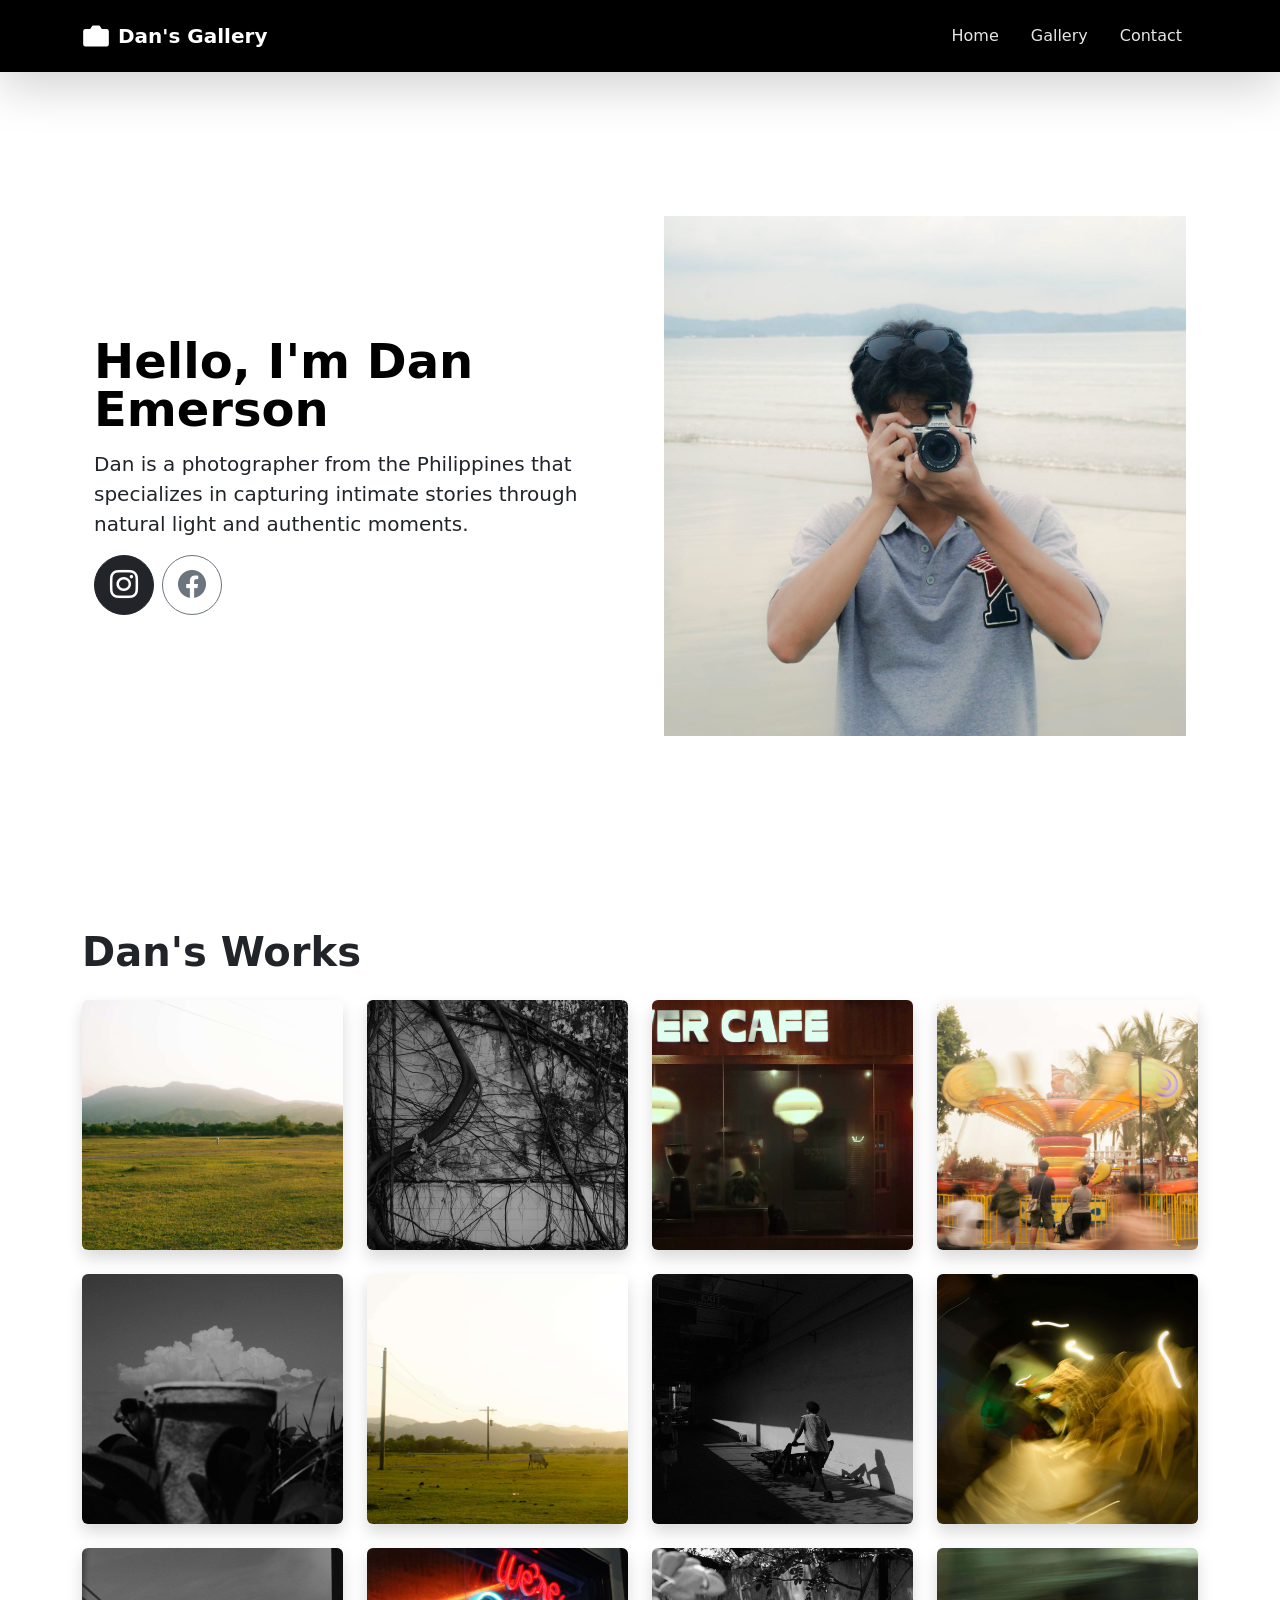
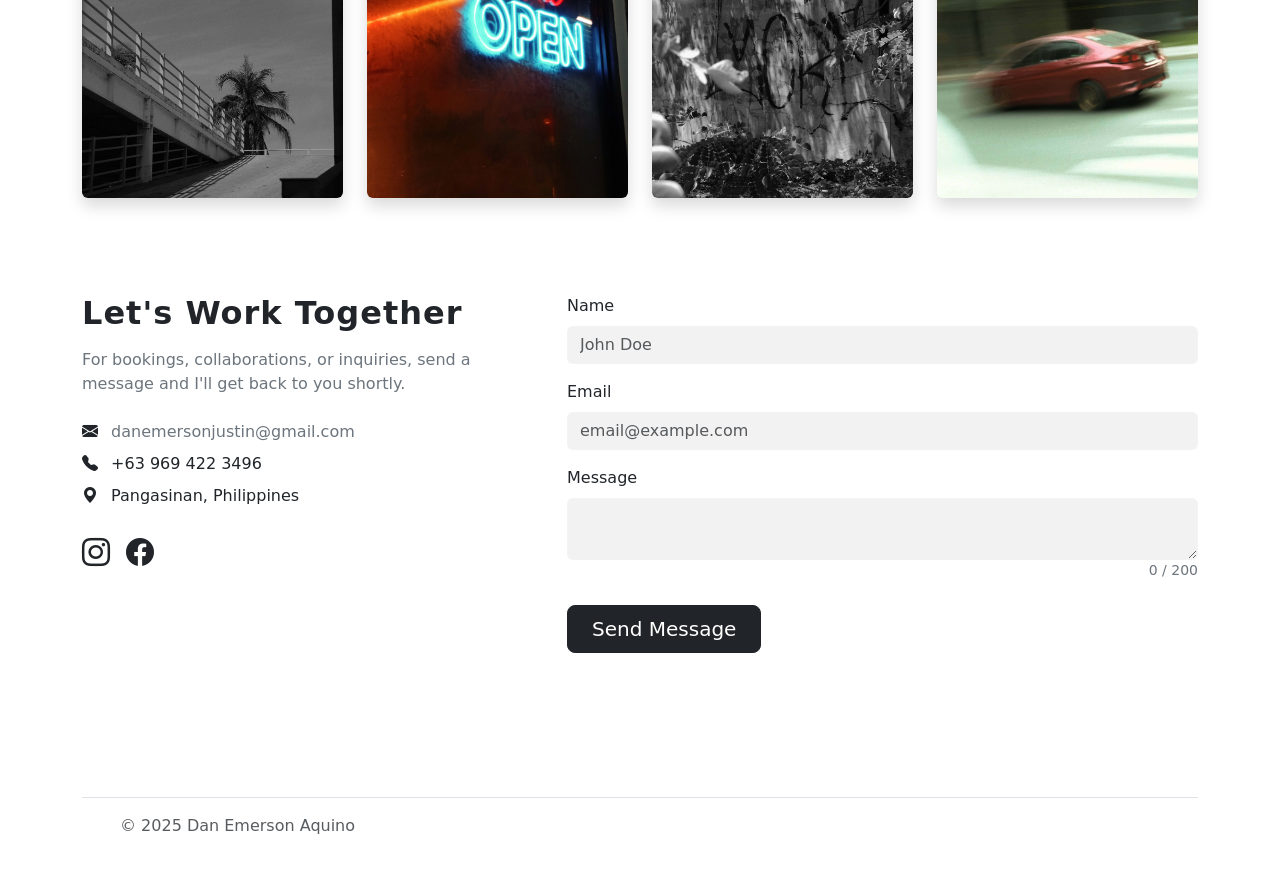
<file: index.html>
<!DOCTYPE html>
<html lang="en">
<head>
  <meta charset="UTF-8" />
  <meta name="viewport" content="width=device-width, initial-scale=1.0" />

  <link href="https://cdn.jsdelivr.net/npm/bootstrap@5.3.8/dist/css/bootstrap.min.css" rel="stylesheet" crossorigin="anonymous"/>
  <link rel="stylesheet" href="https://cdn.jsdelivr.net/npm/bootstrap-icons@1.11.3/font/bootstrap-icons.css"/>
  <script src="https://cdn.jsdelivr.net/npm/bootstrap@5.3.8/dist/js/bootstrap.bundle.min.js"></script>

  
  <title>Dan's Gallery</title>
 
  <link rel="icon" href="favicon.ico">
  <link rel="stylesheet" href="styles.css" />
</head>

<body>
<!-- NAVBAR -->
<nav id="navbar" class="navbar navbar-expand-lg shadow-lg sticky-top py-3 solid-nav">
  <div class="container">

    <!-- BRAND -->
    <a class="navbar-brand d-flex align-items-center gap-2" href="#">
      <svg xmlns="http://www.w3.org/2000/svg" width="28" height="28" viewBox="0 0 24 24" fill="#ffffff">
        <path d="M23 19a2 2 0 0 1-2 2H3a2 2 0 0 1-2-2V8a2 2 0 0 1 2-2h4l2-3h6l2 3h4a2 2 0 0 1 2 2z"/>
        <circle cx="12" cy="13" r="4"/>
      </svg>
      <span class="text-white fw-semibold fs-5">Dan's Gallery</span>
    </a>

    <!-- TOGGLER BUTTON -->
    <button 
      class="navbar-toggler ms-auto border-0" 
      type="button" 
      data-bs-toggle="collapse" 
      data-bs-target="#mainNav"
      aria-controls="mainNav"
      aria-expanded="false"
      aria-label="Toggle navigation"
    >
      <i class="bi bi-list fs-1 text-white"></i>
    </button>

    <!-- NAV LINKS -->
    <div class="collapse navbar-collapse" id="mainNav">
      <ul class="navbar-nav ms-auto">
        <li class="nav-item"><a href="#home" class="nav-link px-3 text-white">Home</a></li>
        <li class="nav-item"><a href="#gallery" class="nav-link px-3 text-white">Gallery</a></li>
        <li class="nav-item"><a href="#contact" class="nav-link px-3 text-white">Contact</a></li>
      </ul>
    </div>

  </div>
</nav>



  <!-- HERO -->
  <section id="home" class="hero-section py-5">
    <div class="container col-xxl-8 px-4 py-5">

      <div class="row flex-lg-row-reverse align-items-center g-5 py-5">

        <div class="col-10 col-sm-8 col-lg-6">
          <img
            src="profile/pfp.jpg"
            class="d-block mx-lg-auto img-fluid"
            alt="Bootstrap Themes"
            width="700"
            height="500"
            loading="lazy"
          />
        </div>

        <div class="col-lg-6">
          <h1 class="display-5 fw-bold text-body-emphasis lh-1 mb-3">Hello, I'm Dan Emerson</h1>

          <p class="lead">
            Dan is a photographer from the Philippines that specializes
            in capturing intimate stories through natural light and authentic moments.
          </p>

          <div class="d-grid gap-2 d-md-flex justify-content-md-start">

            <a
              href="https://www.instagram.com/daninjpeg/"
              class="btn btn-dark btn-lg rounded-circle d-flex align-items-center justify-content-center"
              style="width:60px; height:60px;"
            >
              <i class="bi bi-instagram fs-3"></i>
            </a>

            <a
              href="https://www.facebook.com/dan.emerson.aquino"
              class="btn btn-outline-secondary btn-lg rounded-circle d-flex align-items-center justify-content-center"
              style="width:60px; height:60px;"
            >
              <i class="bi bi-facebook fs-3"></i>
            </a>

          </div>
        </div>

      </div>
    </div>
  </section>

  <!-- GALLERY -->
  <section id="gallery" class="container py-5">
    <h1 class="mb-4 fw-bold">Dan's Works</h1>

    <div class="row g-4">

      <div class="col-12 col-sm-6 col-lg-3">
        <img src="images/1.jpg" loading="lazy" class="gallery-img rounded shadow" alt="" />
      </div>

      <div class="col-12 col-sm-6 col-lg-3">
        <img src="images/2.jpg" loading="lazy" class="gallery-img rounded shadow" alt="" />
      </div>

      <div class="col-12 col-sm-6 col-lg-3">
        <img src="images/3.jpg" loading="lazy" class="gallery-img rounded shadow" alt="" />
      </div>

      <div class="col-12 col-sm-6 col-lg-3">
        <img src="images/4.jpg" loading="lazy" class="gallery-img rounded shadow" alt="" />
      </div>

      <div class="col-12 col-sm-6 col-lg-3">
        <img src="images/5.jpg" loading="lazy" class="gallery-img rounded shadow" alt="" />
      </div>

      <div class="col-12 col-sm-6 col-lg-3">
        <img src="images/6.jpg" loading="lazy" class="gallery-img rounded shadow" alt="" />
      </div>

      <div class="col-12 col-sm-6 col-lg-3">
        <img src="images/7.jpg" loading="lazy" class="gallery-img rounded shadow" alt="" />
      </div>

      <div class="col-12 col-sm-6 col-lg-3">
        <img src="images/8.jpg" loading="lazy" class="gallery-img rounded shadow" alt="" />
      </div>

      <div class="col-12 col-sm-6 col-lg-3">
        <img src="images/9.jpg" loading="lazy" class="gallery-img rounded shadow" alt="" />
      </div>

      <div class="col-12 col-sm-6 col-lg-3">
        <img src="images/10.jpg" loading="lazy" class="gallery-img rounded shadow" alt="" />
      </div>

      <div class="col-12 col-sm-6 col-lg-3">
        <img src="images/11.jpg" loading="lazy" class="gallery-img rounded shadow" alt="" />
      </div>

      <div class="col-12 col-sm-6 col-lg-3">
        <img src="images/12.jpg" loading="lazy" class="gallery-img rounded shadow" alt="" />
      </div>

    </div>
  </section>

  <!-- CONTACT -->
  <section id="contact" class="container py-5">
    <div class="row g-5">

      <!-- LEFT TEXT -->
      <div class="col-lg-5">
        <h2 class="fw-bold mb-3">Let's Work Together</h2>
        <p class="text-secondary mb-4">
          For bookings, collaborations, or inquiries, send a message and I'll get back to you shortly.
        </p>

        <div class="d-flex flex-column">

          <span class="mb-2">
            <i class="bi bi-envelope-fill me-2"></i>
            <a href="https://mail.google.com/mail/?view=cm&fs=1&to=danemersonjustin@gmail.com" 
                target="_blank" 
                class="text-decoration-none text-secondary"> danemersonjustin@gmail.com
            </a>
          </span>

          <span class="mb-2">
            <i class="bi bi-telephone-fill me-2"></i>
            +63 969 422 3496
          </span>

          <span class="mb-4">
            <i class="bi bi-geo-alt-fill me-2"></i>
            Pangasinan, Philippines
          </span>

          <div class="d-flex gap-3">
            <a href="https://www.instagram.com/daninjpeg/" class="fs-3 text-dark"><i class="bi bi-instagram"></i></a>
            <a href="https://www.facebook.com/dan.emerson.aquino" class="fs-3 text-dark"><i class="bi bi-facebook"></i></a>
          </div>

        </div>
      </div>

      <!-- RIGHT FORM -->
      <div class="col-lg-7">
        <form action="https://api.web3forms.com/submit" method="POST">
            <input type="hidden" name="access_key" value="cf7f0a9f-927f-4eaf-bc4a-323792819fc1">
    
            <input type="hidden" name="redirect" value="./thankyou.html">
            <input type="hidden" name="redirect_delay" value="0">

            <div class="mb-3">
                <label class="form-label">Name</label>
                <input type="text" class="form-control" name="name" placeholder="John Doe" required />
            </div>

            <div class="mb-3">
                <label class="form-label">Email</label>
                <input type="email" class="form-control" name="email" placeholder="email@example.com" required />
            </div>

            <div class="mb-3">
                <label class="form-label">Message</label>
                <textarea name="message" id="message" class="form-control" maxlength="200" required></textarea>
                <div id="counter" class="text-end text-secondary small">0 / 200</div>
            </div>

            <button type="submit" class="btn btn-dark btn-lg px-4 mt-2">
                Send Message
            </button>
        </form>
      </div>

    </div>
  </section>

  <!-- FOOTER -->
  <footer class="container mt-5 pt-4">
    <div class="d-flex flex-wrap justify-content-between align-items-center py-3 my-4 border-top">

      <div class="col-md-4 d-flex align-items-center">
        <a
          href="/"
          class="mb-3 me-2 mb-md-0 text-body-secondary text-decoration-none lh-1"
        >
          <svg class="bi" width="30" height="24" aria-hidden="true">
            <use xlink:href="#bootstrap"></use>
          </svg>
        </a>
        <span class="mb-3 mb-md-0 text-body-secondary">© 2025 Dan Emerson Aquino</span>
      </div>

      <ul class="nav col-md-4 justify-content-end list-unstyled d-flex">

        <li class="ms-3">
          <a class="text-body-secondary" href="#" aria-label="Instagram">
            <svg class="bi" width="24" height="24" aria-hidden="true">
              <use xlink:href="#instagram"></use>
            </svg>
          </a>
        </li>

        <li class="ms-3">
          <a class="text-body-secondary" href="#" aria-label="Facebook">
            <svg class="bi" width="24" height="24">
              <use xlink:href="#facebook"></use>
            </svg>
          </a>
        </li>

      </ul>

    </div>
  </footer>

  <div id="lightboxOverlay">
    <img id="lightboxFull" />
  </div>

  <script src="script.js"></script>
</body>
</html>
</file>
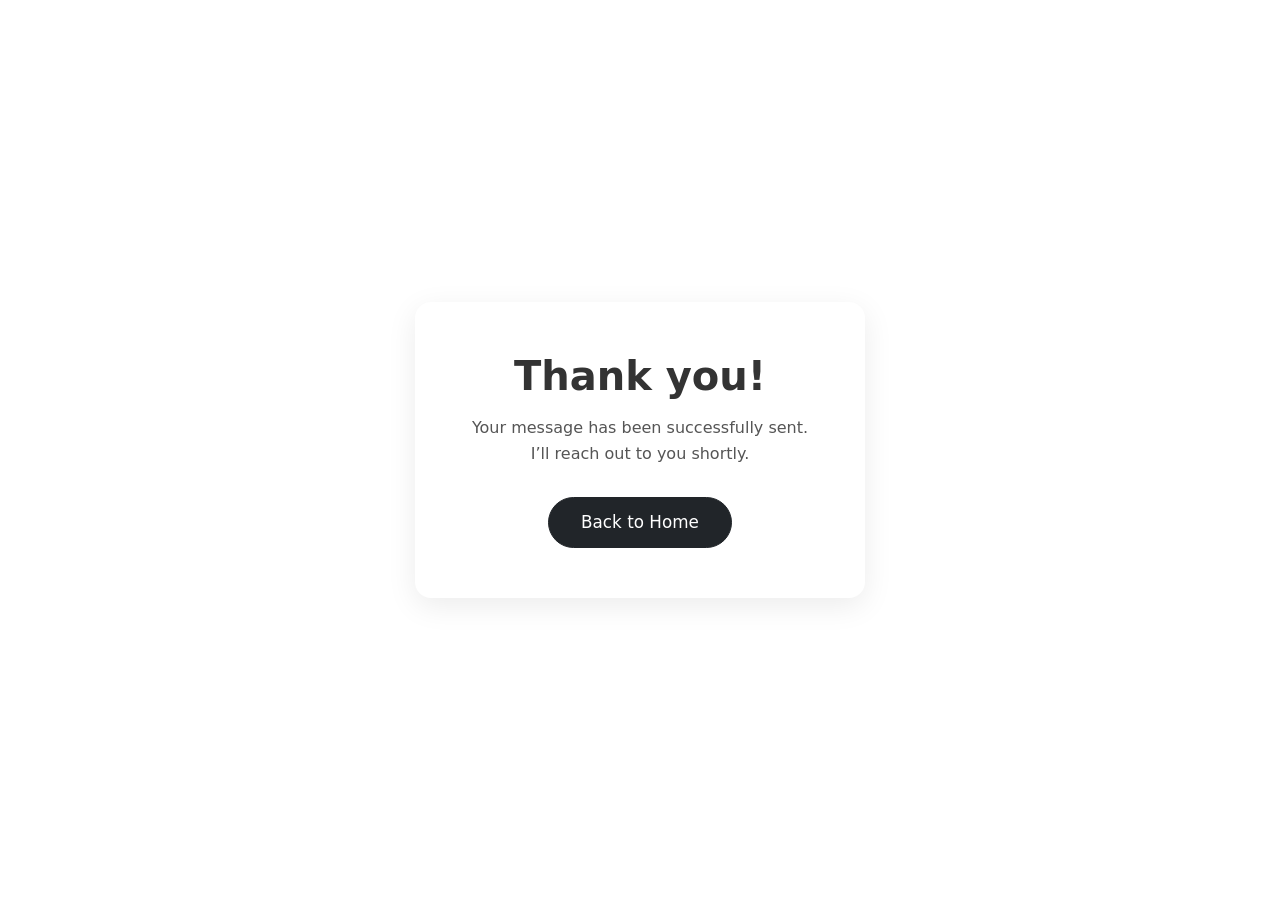
<file: thankyou.html>
<!DOCTYPE html>
<html lang="en">
<head>
  <meta charset="UTF-8" />
  <meta name="viewport" content="width=device-width, initial-scale=1.0" />
  <title>Message Sent | Dan's Gallery</title>

  <link href="https://cdn.jsdelivr.net/npm/bootstrap@5.3.8/dist/css/bootstrap.min.css" rel="stylesheet"/>
  <link rel="stylesheet" href="thankyou.css" />
</head>
<body>

  <div class="card-clean">
    <h1>Thank you!</h1>
    <p>
      Your message has been successfully sent.<br>
      I’ll reach out to you shortly.
    </p>
    <a href="index.html" class="btn btn-dark">
      Back to Home
    </a>
  </div>

</body>
</html>
</file>
<file: styles.css>
html{
    scroll-behavior: smooth;
}
/* SOLID NAV ON TOP */
.solid-nav {
  background: #000 !important;
}

/* GLASS NAV WHEN SCROLLING */
.glass-nav {
  background: rgba(0, 0, 0, 0.45) !important;
  backdrop-filter: blur(14px);
  -webkit-backdrop-filter: blur(14px);
  border-bottom: 1px solid rgba(255,255,255,0.1);
  transition: background .3s ease, backdrop-filter .3s ease;
}

/* LINK LOOK */
.nav-link {
  color: rgba(255,255,255,0.9) !important;
  transition: opacity .2s ease;
}
.nav-link:hover {
  opacity: .6;
}

section {
  scroll-margin-top: 60px;
}


.gallery-img {
  width: 100%;
  height: 250px;
  object-fit: cover;
  transition: transform .3s ease, box-shadow .3s ease;
  cursor: pointer;
  box-shadow: 10px 20px 30px rgba(0,0,0,0.1);
}

.gallery-img:hover {
  transform: scale(1.05);
  box-shadow: 0 20px 50px rgba(0,0,0,0.3);
}

/* Background overlay */
#lightboxOverlay {
  display: none;
  position: fixed;
  inset: 0;
  background: rgba(0,0,0,0.9);
  backdrop-filter: blur(4px);
  z-index: 9999;
  justify-content: center;
  align-items: center;
}

/* Full image preview */
#lightboxFull {
  max-width: 90vw;
  max-height: 90vh;
  border-radius: 10px;
  box-shadow: 0 0 30px rgba(0,0,0,0.5);
  cursor: pointer;
}


#contact input,
#contact textarea {
  background: rgba(0,0,0,0.05);
  border: 1px solid rgba(255,255,255,0.1);
}

#contact input:focus,
#contact textarea:focus {
  border-color: #fff;
  box-shadow: none;
}

#contact button {
  border-radius: 8px;
}

#contact h2 {
  letter-spacing: 1px;
}
</file>
<file: thankyou.css>
body {
      background: #ffffff;
      color: #333;
      display: flex;
      align-items: center;
      justify-content: center;
      height: 100vh;
      font-family: system-ui, sans-serif;
      text-align: center;
      padding: 20px;
    }

    .card-clean {
      background: #fff;
      border-radius: 16px;
      padding: 50px 40px;
      max-width: 450px;
      width: 100%;
      box-shadow: 0 8px 30px rgba(0,0,0,0.08);
      animation: fadeUp .45s ease-out;
    }

    h1 {
      font-weight: 700;
      margin-bottom: 15px;
    }

    p {
      color: #555;
      line-height: 1.6;
      margin-bottom: 30px;
    }

    @keyframes fadeUp {
      from { opacity: 0; transform: translateY(15px); }
      to { opacity: 1; transform: translateY(0); }
    }

    a.btn-dark {
      border-radius: 30px;
      padding: 12px 32px;
      font-size: 1.05rem;
    }
</file>
